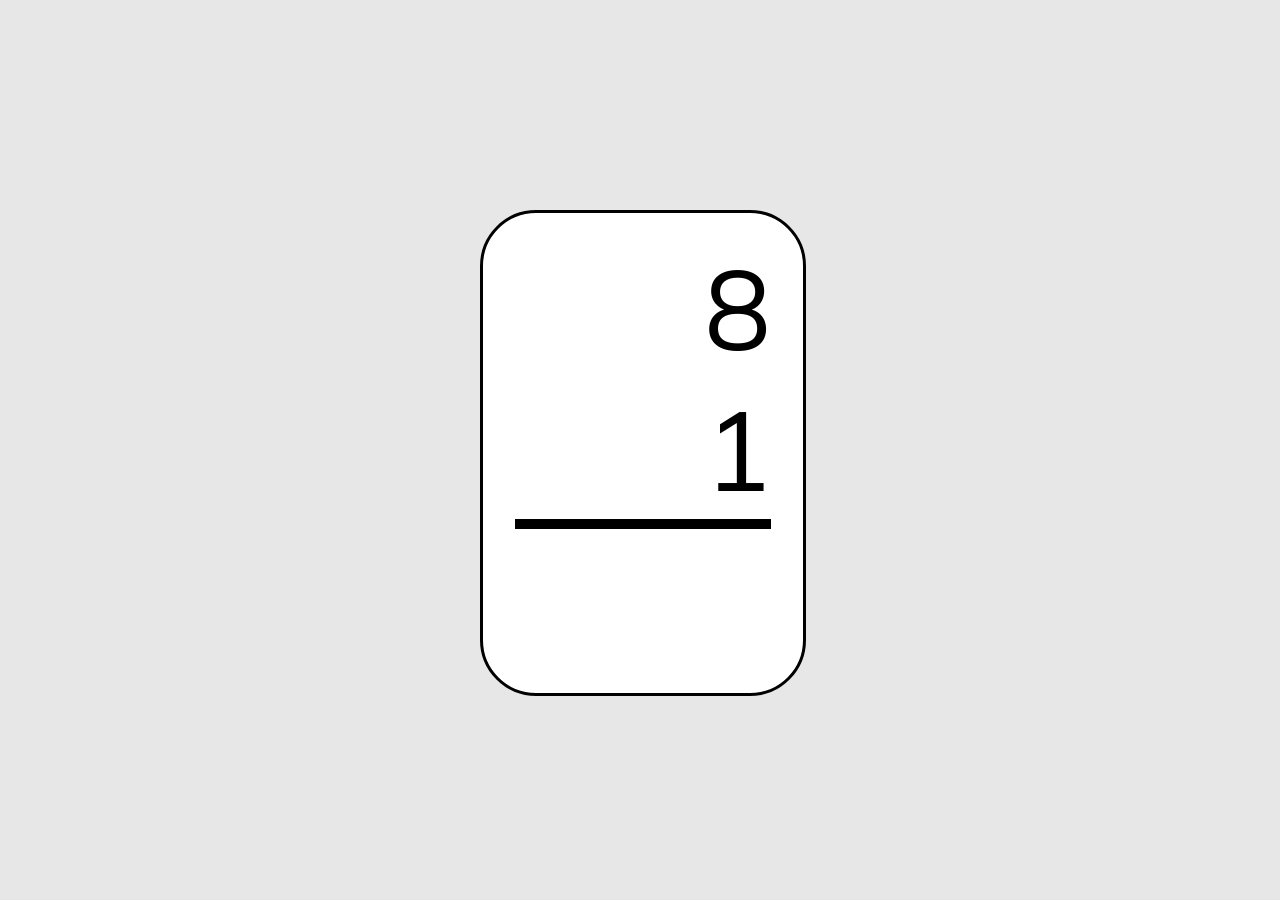
<file: addition-flash-cards.html>
<html>
<head>
  <script src="js/global.js"></script>
  <script src="js/utils/array-shuffle.js"></script>
  <script src="js/addition-values.js"></script>
  <script src="js/flash-cards.js"></script>
</head>
<body>
</body>
</html>
</file>
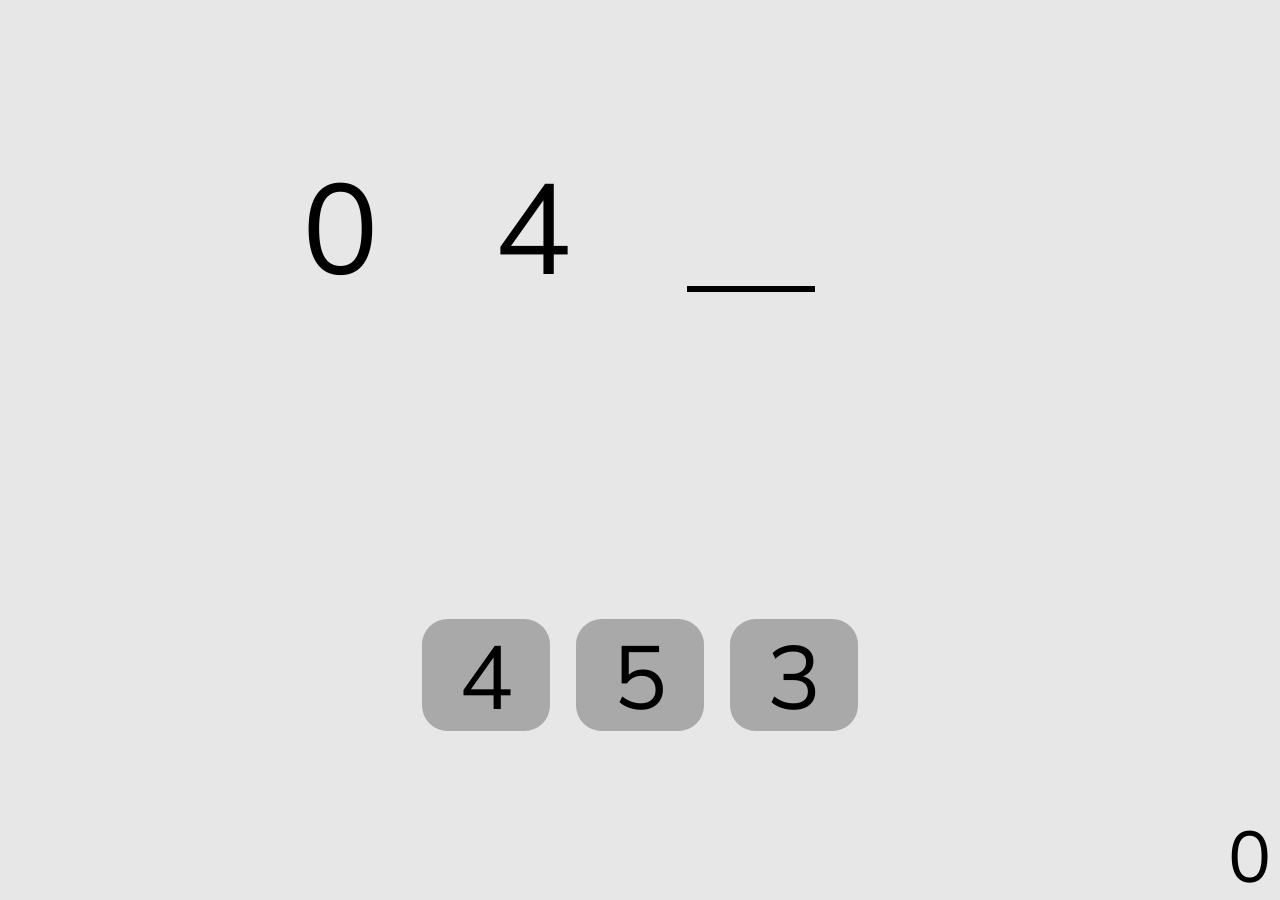
<file: addition-game.html>
<html>
<head>
  <script src="js/global.js"></script>
  <script src="js/utils/array-shuffle.js"></script>
  <script src="js/addition-values.js"></script>
  <script src="js/equation-game.js"></script>
</head>
<body class="no-select">
  <script>
    window.uuid = 'dc9adaf4-ff31-11ea-adc1-0242ac120002';
  </script>
</body>
</html>
</file>
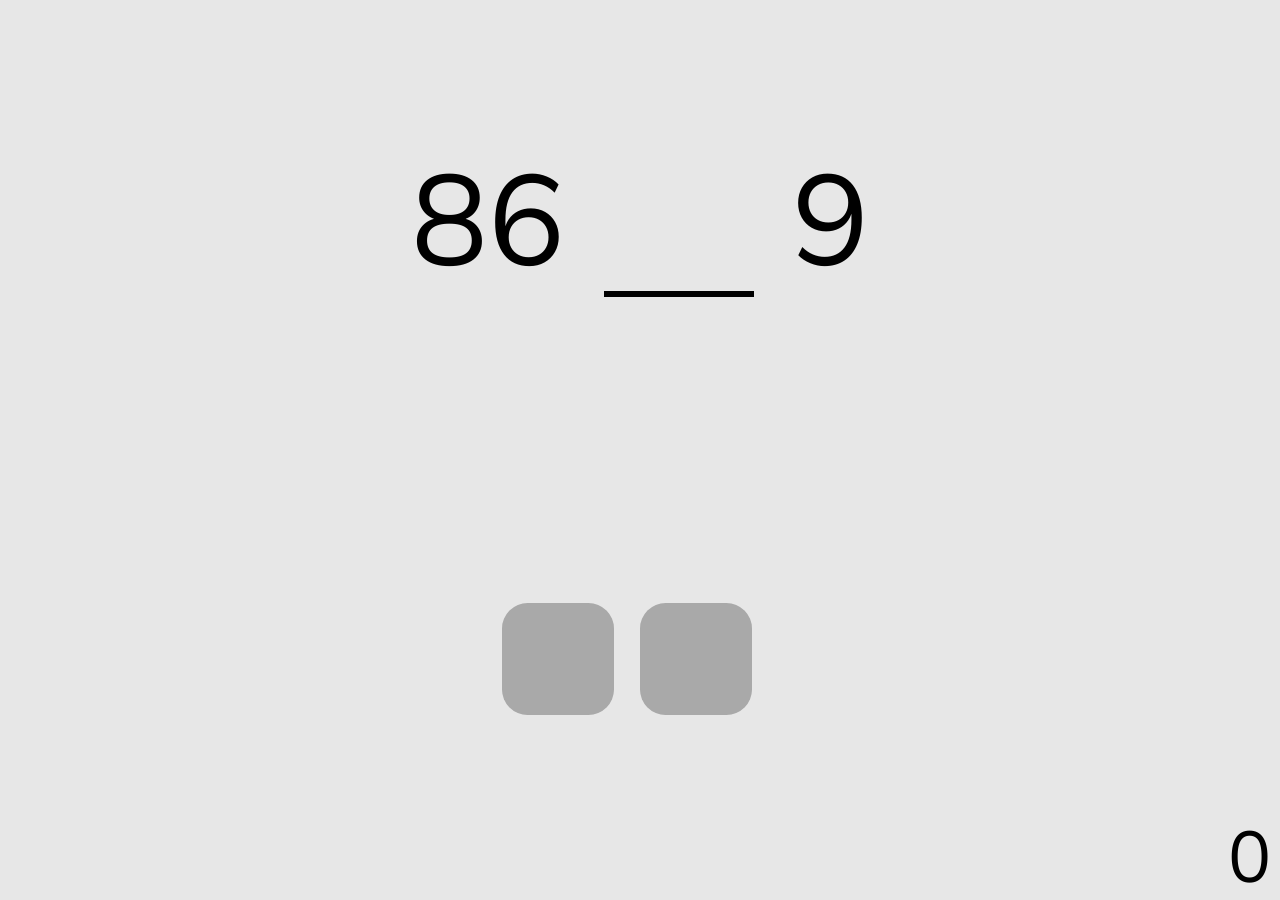
<file: greater-than-less-than.html>
<html>
<head>
  <!--
    TODO fix number sizes for mobile
    TODO fix single digit numbers
  -->
  <script src="js/global.js"></script>
  <style>
    body {
      display: flex;
      flex-direction: column;
      height: 100vh;
    }

    #top, #middle, #bottom {
      display: flex;
      justify-content: center;
    }

    #top {
      height: 33%;
      align-items: flex-end;
    }

    #middle {
      flex: 1;
      align-items: center;
    }

    #bottom {
      height: 33%;
      align-items: flex-start;
    }

    #left-number, #right-number {
      font-size: 10vw;
    }

    #left-number {
      display: flex;
      justify-content: flex-end;
      padding-right: 3vw;
    }

    #right-number {
      padding-left: 3vw;
    }

    #answer {
      border-bottom: solid 0.5vw black;
      min-width: 150px;
      display: flex;
      align-items: flex-end;
      justify-content: center;
    }

    #less-than {
      margin-right: 2vw;
    }

    #new-problem {
      display: none;
    }

    #greater-than {
      margin-right: 2vw;
    }

    #score {
      position: absolute;
      bottom: 0;
      right: 1vh;
      font-size: 8vh;
    }

    #correct, #incorrect {
      display: none;
    }
  </style>
</head>
<body class="no-select">
  <script>
    window.uuid = 'ec646932-ff31-11ea-adc1-0242ac120002';

    window.score = parseInt(localStorage.getItem(`${uuid}::score`)) || 0;
    window.incorrectAnswer = false;

    function newProblem() {
      if (!window.incorrectAnswer) {
        window.left = Math.floor(Math.random() * 101);
        do {
          window.right = Math.floor(Math.random() * 101);
        } while(window.right === window.left);
      }

      document.getElementById('left-number').innerHTML = window.left;
      document.getElementById('right-number').innerHTML = window.right;

      reset();
    }

    function correct() {
      window.score += 1;
      localStorage.setItem(`${window.uuid}::score`, window.score);
      document.getElementById('correct').style.display = 'block';
      document.getElementById('incorrect').style.display = 'none';
    }

    function incorrect() {
      window.incorrectAnswer = true;
      document.getElementById('correct').style.display = 'none';
      document.getElementById('incorrect').style.display = 'block';
    }

    function updateScore() {
      document.getElementById('score').innerText = window.score;
    }

    function hideAnswerButtons() {
      document.getElementById('new-problem').style.display = 'block';

      document.getElementById('less-than').style.display = 'none';
      document.getElementById('greater-than').style.display = 'none';
    }

    function reset() {
      window.incorrectAnswer = false;

      document.getElementById('new-problem').style.display = 'none';

      document.getElementById('less-than').style.display = 'block';
      document.getElementById('greater-than').style.display = 'block';

      document.getElementById('correct').style.display = 'none';
      document.getElementById('incorrect').style.display = 'none';


      document.getElementById('answer').classList.remove('solid-less-than');
      document.getElementById('answer').classList.remove('solid-greater-than');
    }

    function selectLessThan() {
      hideAnswerButtons();
      document.getElementById('answer').classList.remove('solid-greater-than');
      document.getElementById('answer').classList.add('solid-less-than');
      if (window.left < window.right) {
        correct();
      } else {
        incorrect();
      }
      updateScore();
    }

    function selectGreaterThan() {
      hideAnswerButtons();
      document.getElementById('answer').classList.remove('solid-less-than');
      document.getElementById('answer').classList.add('solid-greater-than');
      if (window.left > window.right) {
        correct();
      } else {
        incorrect();
      }
      updateScore();
    }

    window.addEventListener('load', () => {
      updateScore();
      newProblem();
    });
  </script>

  <div id="top">
    <div id="left-number"></div>
    <div id="answer" class="icon-9"></div>
    <div id="right-number"></div>
  </div>

  <div id="middle">
    <div id="correct" class="solid-check icon-9 icon-green"></div>
    <div id="incorrect" class="solid-times icon-9 icon-red"></div>
  </div>

  <div id="bottom">
    <div id="less-than" class="button solid-less-than icon-7" onclick="selectLessThan()"></div>
    <div id="new-problem" class="button solid-sync-alt icon-7" onclick="newProblem()"></div>
    <div id="greater-than" class="button solid-greater-than icon-7" onclick="selectGreaterThan()"></div>
  </div>

  <div id="score">0</div>
</body>
</html>
</file>
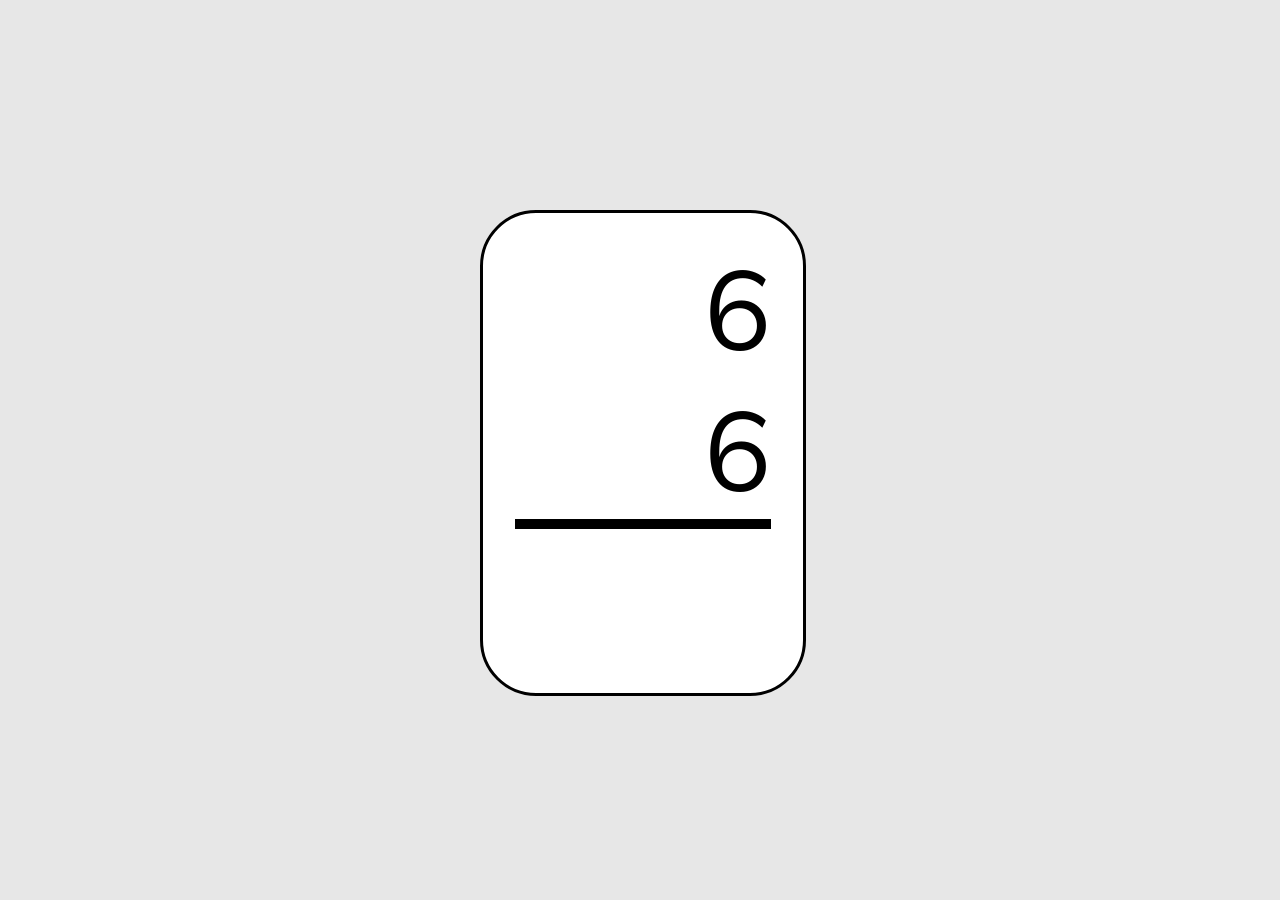
<file: multiplication-flash-cards.html>
<html>
<head>
  <script src="js/global.js"></script>
  <script src="js/utils/array-shuffle.js"></script>
  <script src="js/multiplication-values.js"></script>
  <script src="js/flash-cards.js"></script>
</head>
<body>
</body>
</html>
</file>
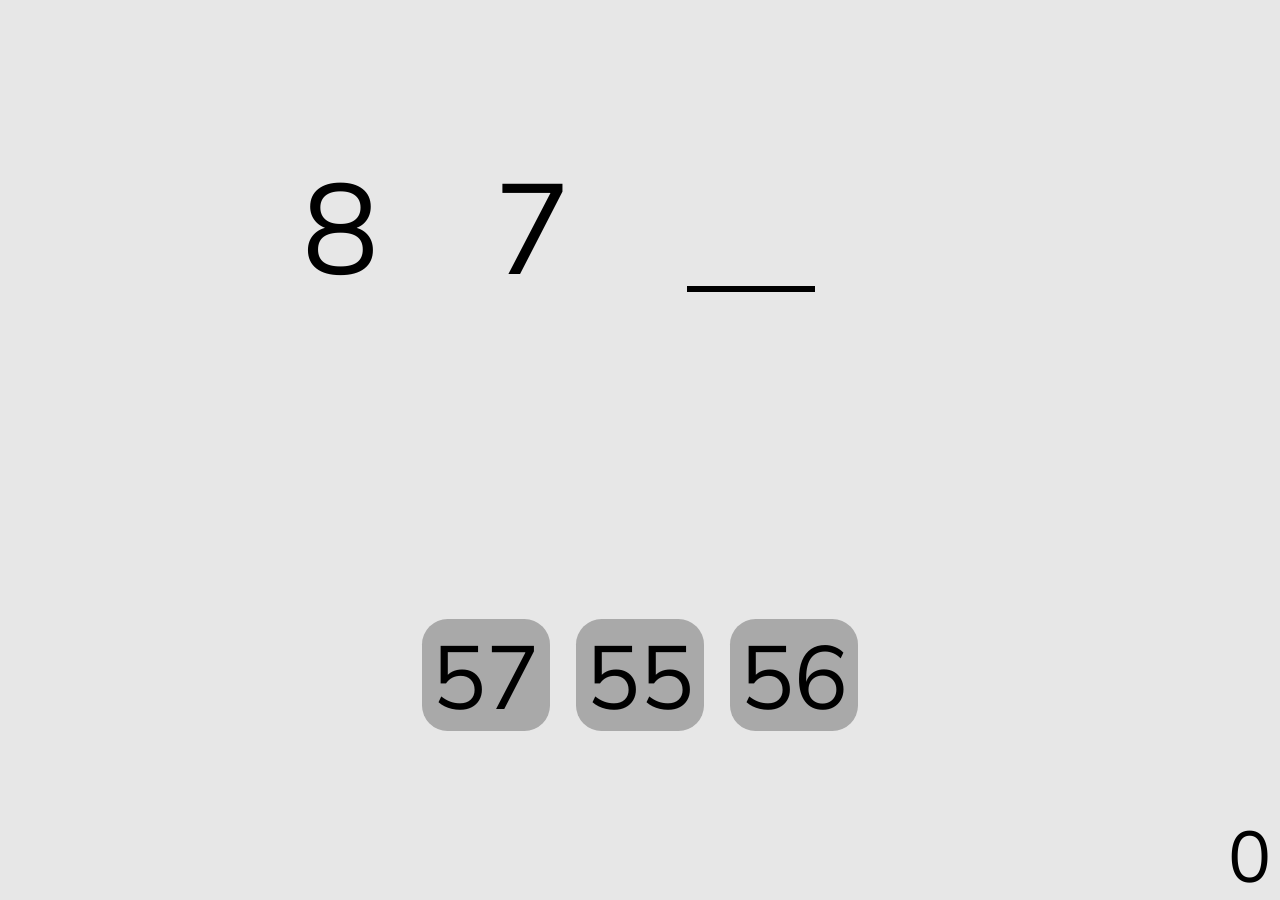
<file: multiplication-game.html>
<html>
<head>
  <script src="js/global.js"></script>
  <script src="js/utils/array-shuffle.js"></script>
  <script src="js/multiplication-values.js"></script>
  <script src="js/equation-game.js"></script>
</head>
<body class="no-select">
  <script>
    window.uuid = 'dc9adaf4-ff31-11ea-adc1-0242ac120002';
  </script>
</body>
</html>
</file>
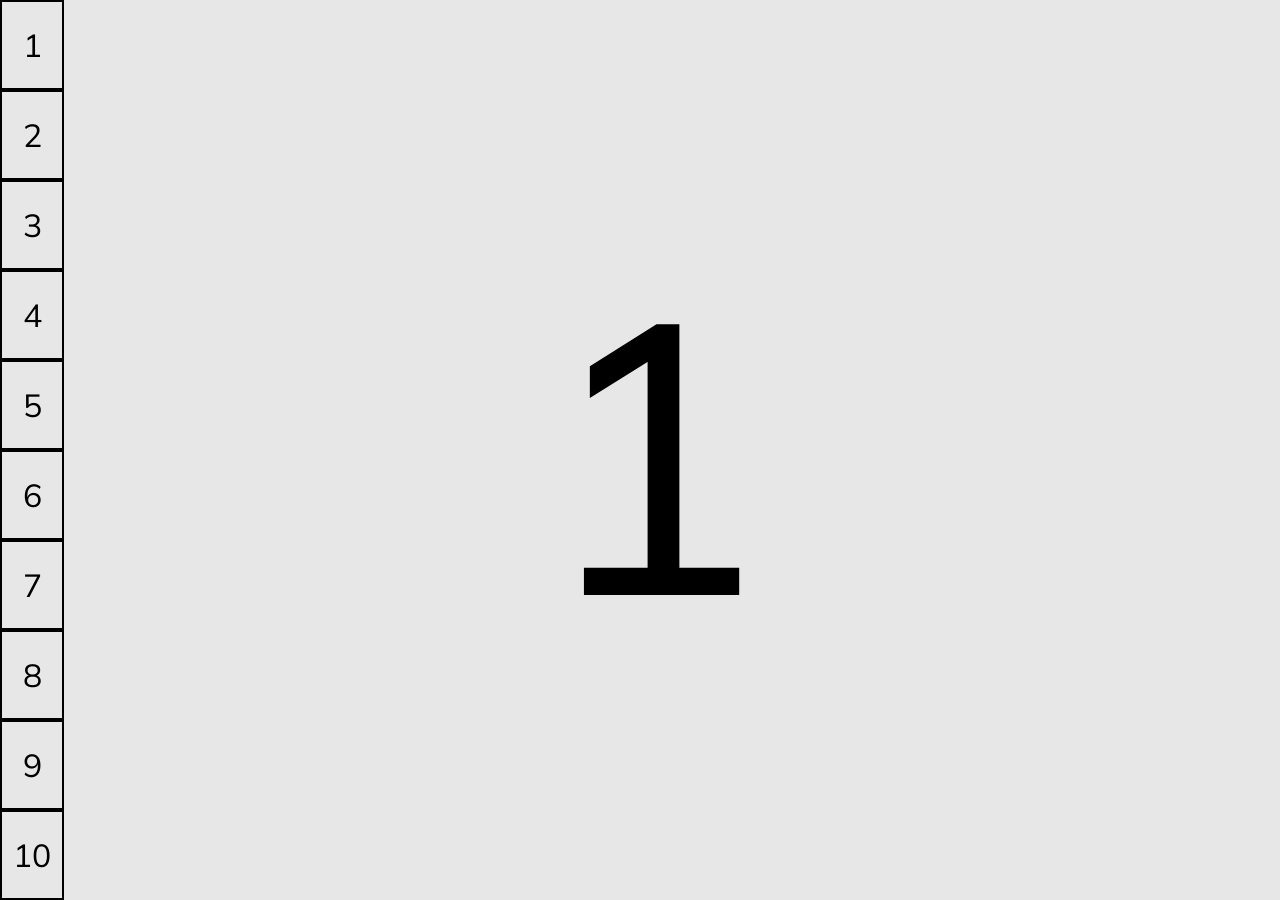
<file: skip-counting.html>
<html>
<head>
  <script src="js/global.js"></script>
  <style>
    #number {
      position: absolute;
      top: 0;
      left: 20;
      right: 0;
      bottom: 0;
      display: flex;
      align-items: center;
      justify-content: center;
      font-size: 30vw;
    }

    @media (orientation: landscape) {
      #options {
        top: 0;
        width: 60px;
        flex-direction: column;
        border-left: solid 2px black;
        border-right: solid 2px black;
      }

      #options .option {
        width: 100%;
        height: 10%;
        border-top: solid 2px black;
        border-bottom: solid 2px black;
      }
    }

    @media (orientation: portrait) {
      #options {
        right: 0;
        flex-wrap: wrap;
        border-left: solid 2px black;
        border-right: solid 2px black;
      }

      #options .option {
        width: calc(20% - 4px);
        height: 100%;
        border: solid 2px black;
      }
    }

    #options {
      position: absolute;
      left: 0;
      bottom: 0;
      display: flex;
      font-size: 2em;
    }

    #options .option {
      display: flex;
      align-items: center;
      justify-content: center;
      cursor: pointer;
      background-color: #darkgray;
    }

    /* #options .option.selected {
      padding-right: 1em;
      border-right: solid 2px black;
    } */

    /* #options .option:nth-child(1) {
      background-color: rgb(244, 67, 54);
    }

    #options .option:nth-child(2) {
      background-color: rgb(233, 30, 99);
    }

    #options .option:nth-child(3) {
      background-color: rgb(156, 39, 176);
    }

    #options .option:nth-child(4) {
      background-color: rgb(103, 58, 183);
    }

    #options .option:nth-child(5) {
      background-color: rgb(63, 81, 181);
    }

    #options .option:nth-child(6) {
      background-color: rgb(33, 150, 243);
    }

    #options .option:nth-child(7) {
      background-color: rgb(3, 169, 244);
    }

    #options .option:nth-child(8) {
      background-color: rgb(0, 188, 212);
    }

    #options .option:nth-child(9) {
      background-color: rgb(0, 150, 136);
    }

    #options .option:nth-child(10) {
      background-color: rgb(76, 175, 80);
    } */

    /* #hint {
      position: absolute;
      right: 2em;
      top: 1em;
      display: flex;
    }

    #hint-number, #hint-icon {
      display: flex;
      align-items: center;
      justify-content: center;
      border-radius: 50%;
      border: solid 2px black;
      padding: 1em;
    }

    #hint-number {
      border-top-right-radius: 0;
      border-bottom-right-radius: 0;
      border-right: none;
      padding-right: 40px;
      margin-right: -34px;
      visibility: hidden;
    }

    #hint-icon {
      width: 40px;
      height: 40px;
      background-color: #FFEB3B;
      cursor: pointer;
    }

    #view-all {
      position: absolute;
      right: 2em;
      top: 6em;
      display: flex;
      align-items: center;
      justify-content: center;
      border-radius: 50%;
      border: solid 2px white;
      padding: 1em;
      background-color: white;
      filter: invert(1);
    }

    #listen {
      position: absolute;
      right: 2em;
      top: 11em;
      display: flex;
      align-items: center;
      justify-content: center;
      border-radius: 50%;
      border: solid 2px black;
      padding: 1em;
    }

    #hint-icon img, #view-all img, #listen img {
      height: 2.5em;
      width: 2.5em;
    } */
  </style>
</head>
<body class="no-select">
  <script>
    window.number = 1;
    window.countBy = 1;

    function updateNumber() {
      document.getElementById('number').innerHTML = window.number;
      // document.getElementById('hint-number').style.visibility = 'hidden';
    }

    function increment() {
      if (window.number + window.countBy > 100) return;
      window.number += window.countBy;
      updateNumber();
    }

    function decrement() {
      if (window.number - window.countBy <= 0) return;
      window.number -= window.countBy;
      updateNumber();
    }

    window.addEventListener('click', ({ screenX }) => {
      increment();
    });

    window.addEventListener('keydown', ({ keyCode }) => {
      if (keyCode !== 32) return;
      increment();
      updateNumber();
    });

    function setCountBy(event, value) {
      event.stopPropagation();

      window.number = value;
      window.countBy = window.number;
      updateNumber();

      const options = document.querySelectorAll('#options .option');
      options.forEach((option) => {
        const number = parseInt(option.innerText);
        if (number === window.number) {
          option.classList.add('selected');
        } else {
          option.classList.remove('selected');
        }
      });
    }

    // function showHint(event) {
    //   event.stopPropagation();
    //
    //   const hintNumber = document.getElementById('hint-number');
    //   hintNumber.style.visibility = 'visible';
    //   hintNumber.innerHTML = window.number + window.countBy;
    // }
    //
    // function viewAll(event) {
    //   event.stopPropagation();
    // }
    //
    // function listen(event) {
    //   event.stopPropagation();
    //
    //   const synth = window.speechSynthesis;
    //   var msg = new SpeechSynthesisUtterance(window.number);
    //   msg.voice = synth.getVoices()[3];
    //   synth.speak(msg);
    // }

    // make sure voices are loaded
    setTimeout(window.speechSynthesis.getVoices(), 50);
    // disable right click
    window.addEventListener('contextmenu', (event) => {
      event.preventDefault();
      increment();
    });
  </script>

  <div id="number">
    1
  </div>

  <div id="options">
    <div class="option selected" onclick="setCountBy(event, 1)">1</div>
    <div class="option" onclick="setCountBy(event, 2)">2</div>
    <div class="option" onclick="setCountBy(event, 3)">3</div>
    <div class="option" onclick="setCountBy(event, 4)">4</div>
    <div class="option" onclick="setCountBy(event, 5)">5</div>
    <div class="option" onclick="setCountBy(event, 6)">6</div>
    <div class="option" onclick="setCountBy(event, 7)">7</div>
    <div class="option" onclick="setCountBy(event, 8)">8</div>
    <div class="option" onclick="setCountBy(event, 9)">9</div>
    <div class="option" onclick="setCountBy(event, 10)">10</div>
  </div>

  <!-- <div id="hint">
    <div id="hint-number">
      1
    </div>
    <div id="hint-icon" onclick="showHint(event)">
      <img src="https://raw.githubusercontent.com/FortAwesome/Font-Awesome/master/svgs/regular/lightbulb.svg">
    </div>
  </div>

  <div id="view-all" onclick="viewAll(event)">
    <img src="https://raw.githubusercontent.com/FortAwesome/Font-Awesome/master/svgs/regular/eye.svg">
  </div>

  <div id="listen" onclick="listen(event)">
    <img src="https://raw.githubusercontent.com/FortAwesome/Font-Awesome/master/svgs/solid/volume-up.svg">
  </div> -->

</body>
</html>
</file>
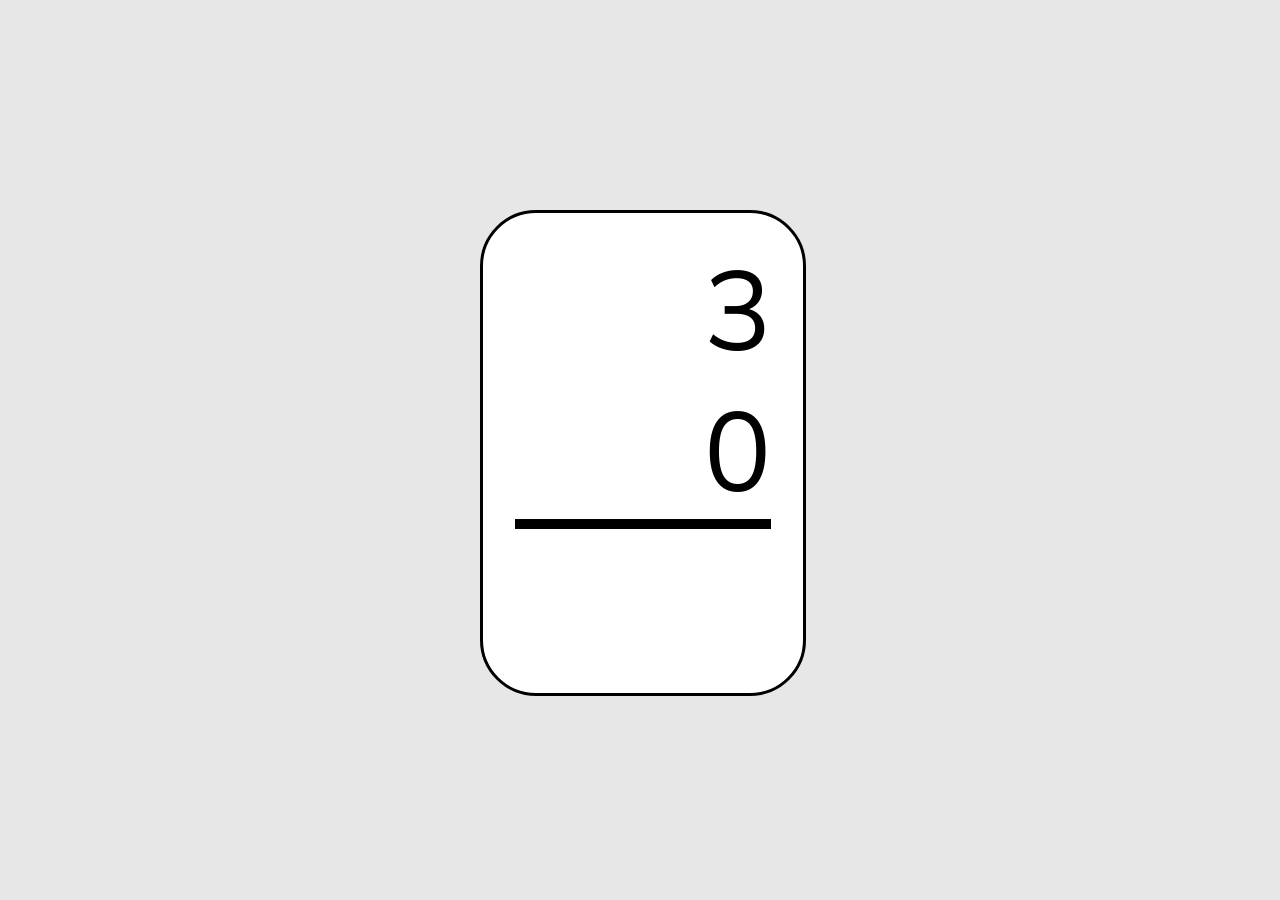
<file: subtraction-flash-cards.html>
<html>
<head>
  <script src="js/global.js"></script>
  <script src="js/utils/array-shuffle.js"></script>
  <script src="js/utils/weighted-rand.js"></script>
  <script src="js/subtraction-values.js"></script>
  <script src="js/flash-cards.js"></script>
</head>
<body>
</body>
</html>
</file>
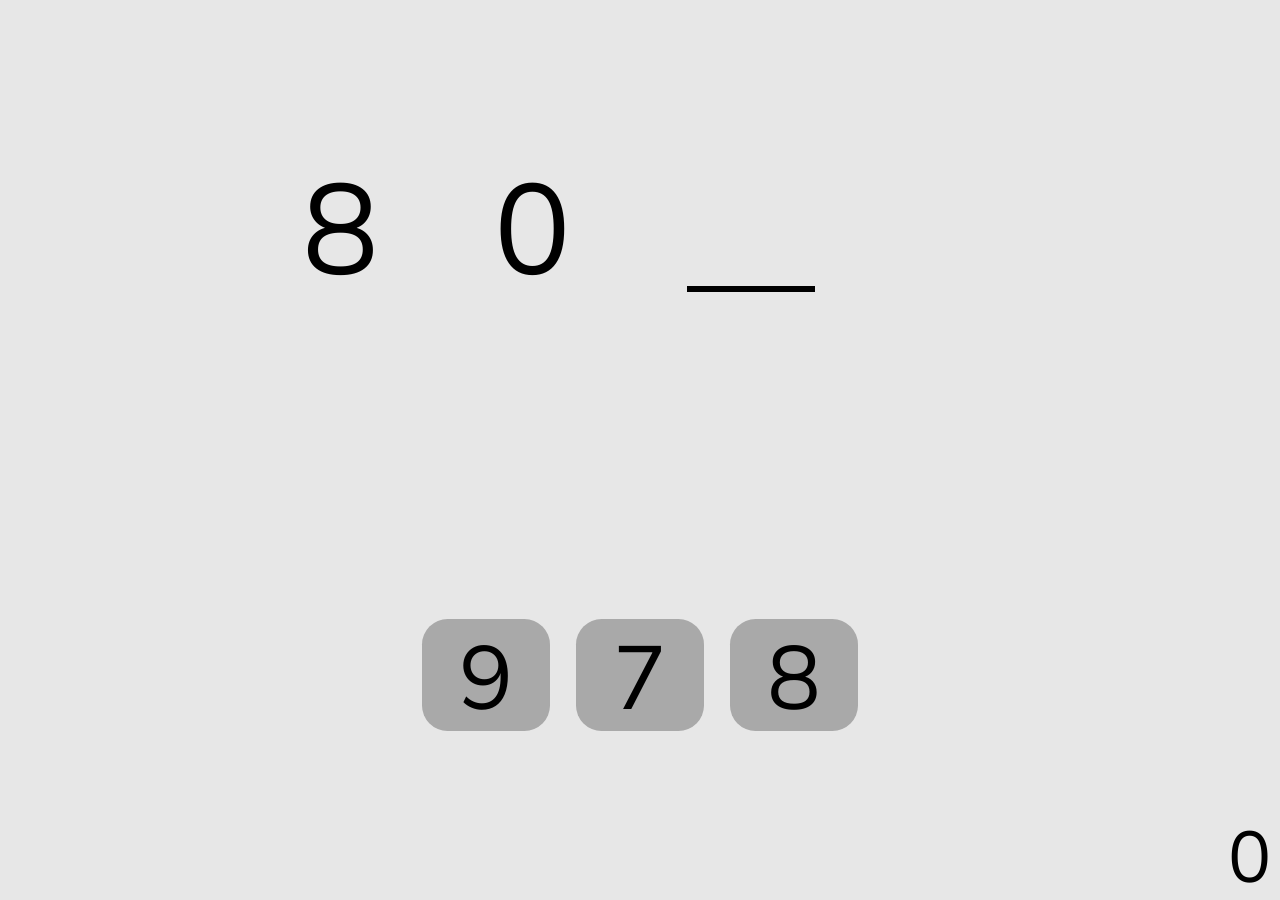
<file: subtraction-game.html>
<html>
<head>
  <script src="js/global.js"></script>
  <script src="js/utils/array-shuffle.js"></script>
  <script src="js/utils/weighted-rand.js"></script>
  <script src="js/subtraction-values.js"></script>
  <script src="js/equation-game.js"></script>
</head>
<body class="no-select">
  <script>
    window.uuid = '284d7ece-6335-4f59-8628-81a7347f2ea4';
  </script>
</body>
</html>
</file>
